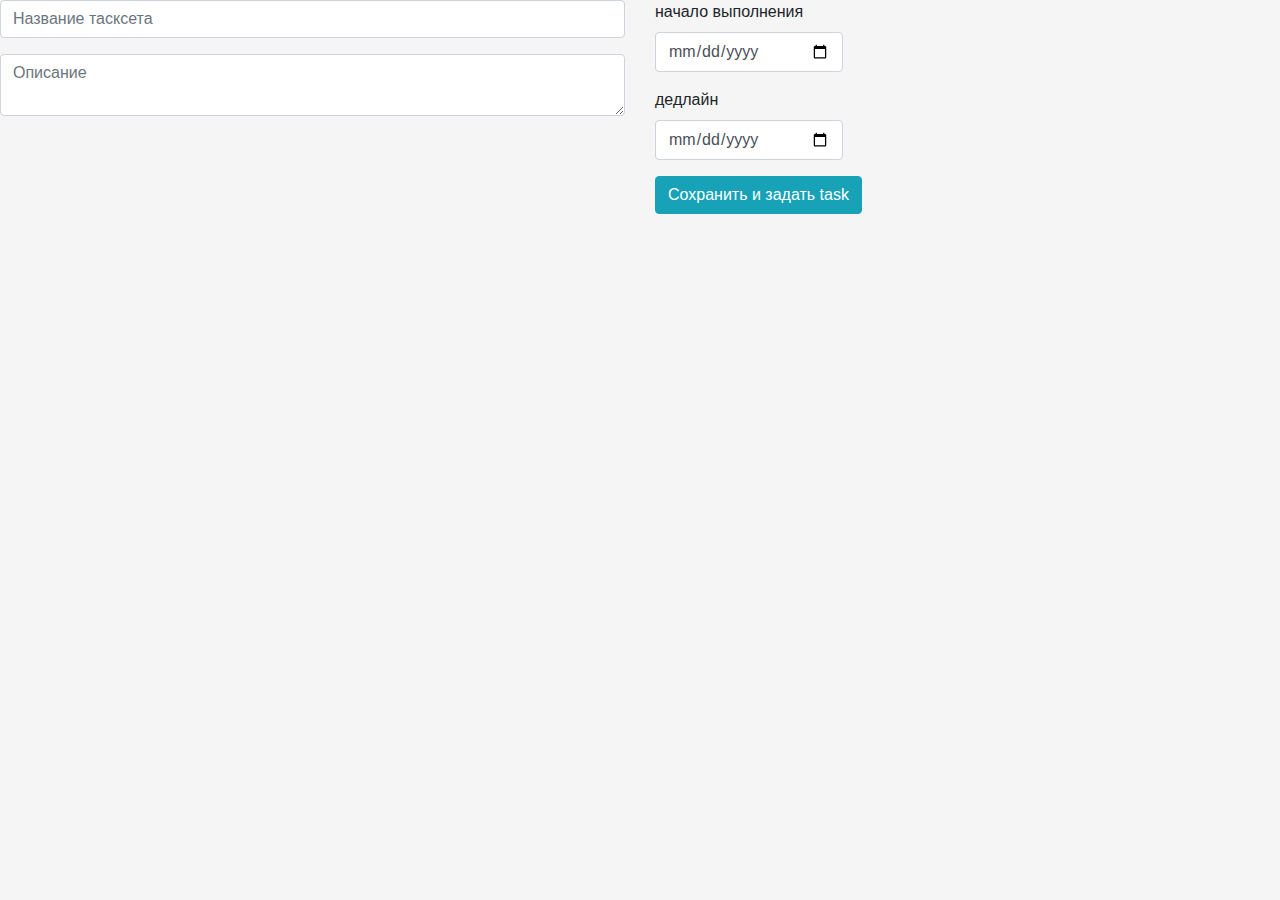
<file: front/templates/front/newTaskSet.html>
<!DOCTYPE html>
<html>
<head>
    <title>Analyzer</title>

    <meta charset="utf-8">

    <link rel="stylesheet" type="text/css" href="../../static/css/bootstrap.min.css">
    <link rel="stylesheet" type="text/css" href="../../static/css/style.css">

    <script src="http://ajax.googleapis.com/ajax/libs/jquery/2.0.3/jquery.min.js"></script>

</head>
<body>
<form role="form" method="POST">
    <div class="row">
        <div class="col-6 nameOfTaskSet">
            <div class="form-group">
                <input name="title" type="text" class="form-control" placeholder="Название тасксета"/>
            </div>
            <div class="form-group">
                <textarea name="description" class="form-control description" placeholder="Описание"></textarea>
            </div>
        </div>
        <div class="col-2 nameOfTaskSet">
            <div class="form-group">
                <label>начало выполнения</label>
                <input  name="from" type="date" class="form-control">
            </div>
            <div class="form-group">
                <label>дедлайн</label>
                <input name="to" type="date" class="form-control">
            </div>
            <div class="form-group"><input type="submit" class="btn btn-info" value="Сохранить и задать task"></div>
        </div>
    </div>
</form>
</body>


</html>
</file>
<file: front/static/css/style.css>
﻿body {
    background-color: whitesmoke;
}
.btn-primary{
    background-color: #343a40;
}
a :hover{
   outline: 1px solid #666;
}
</file>
